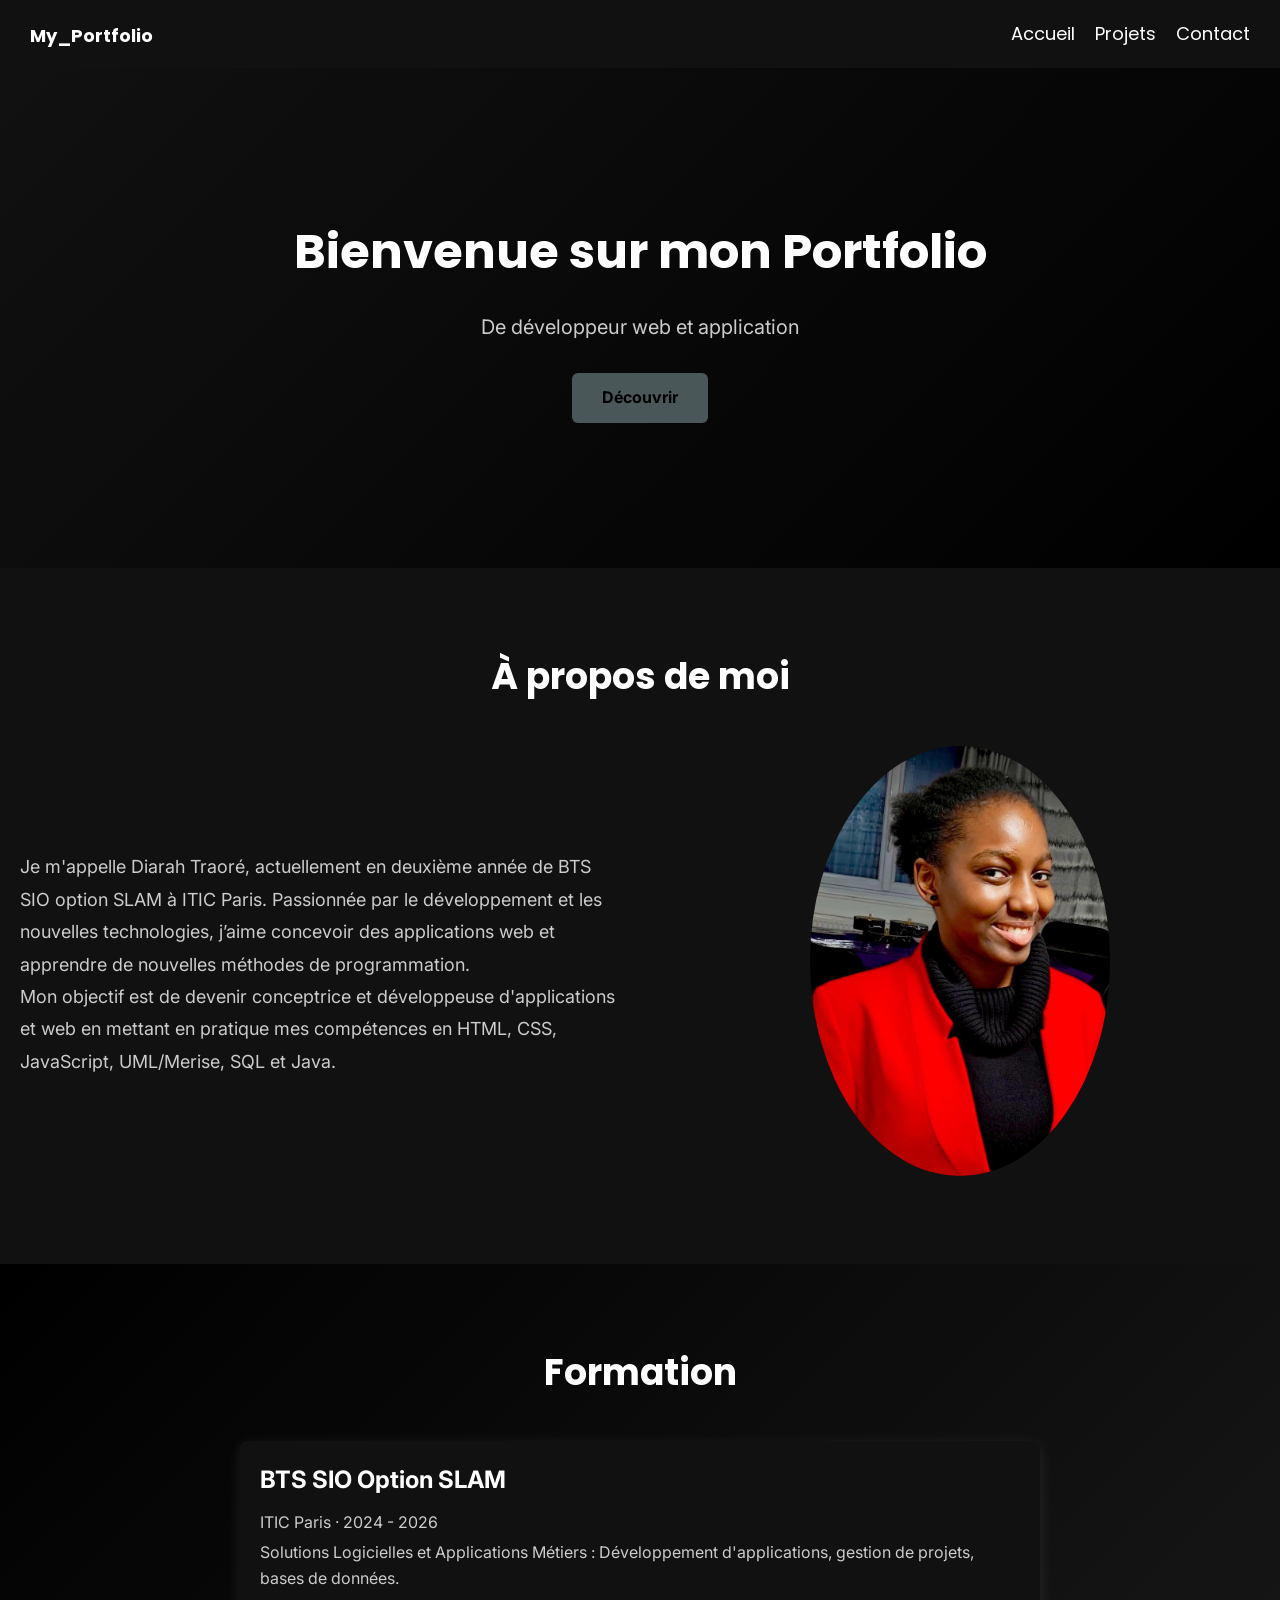
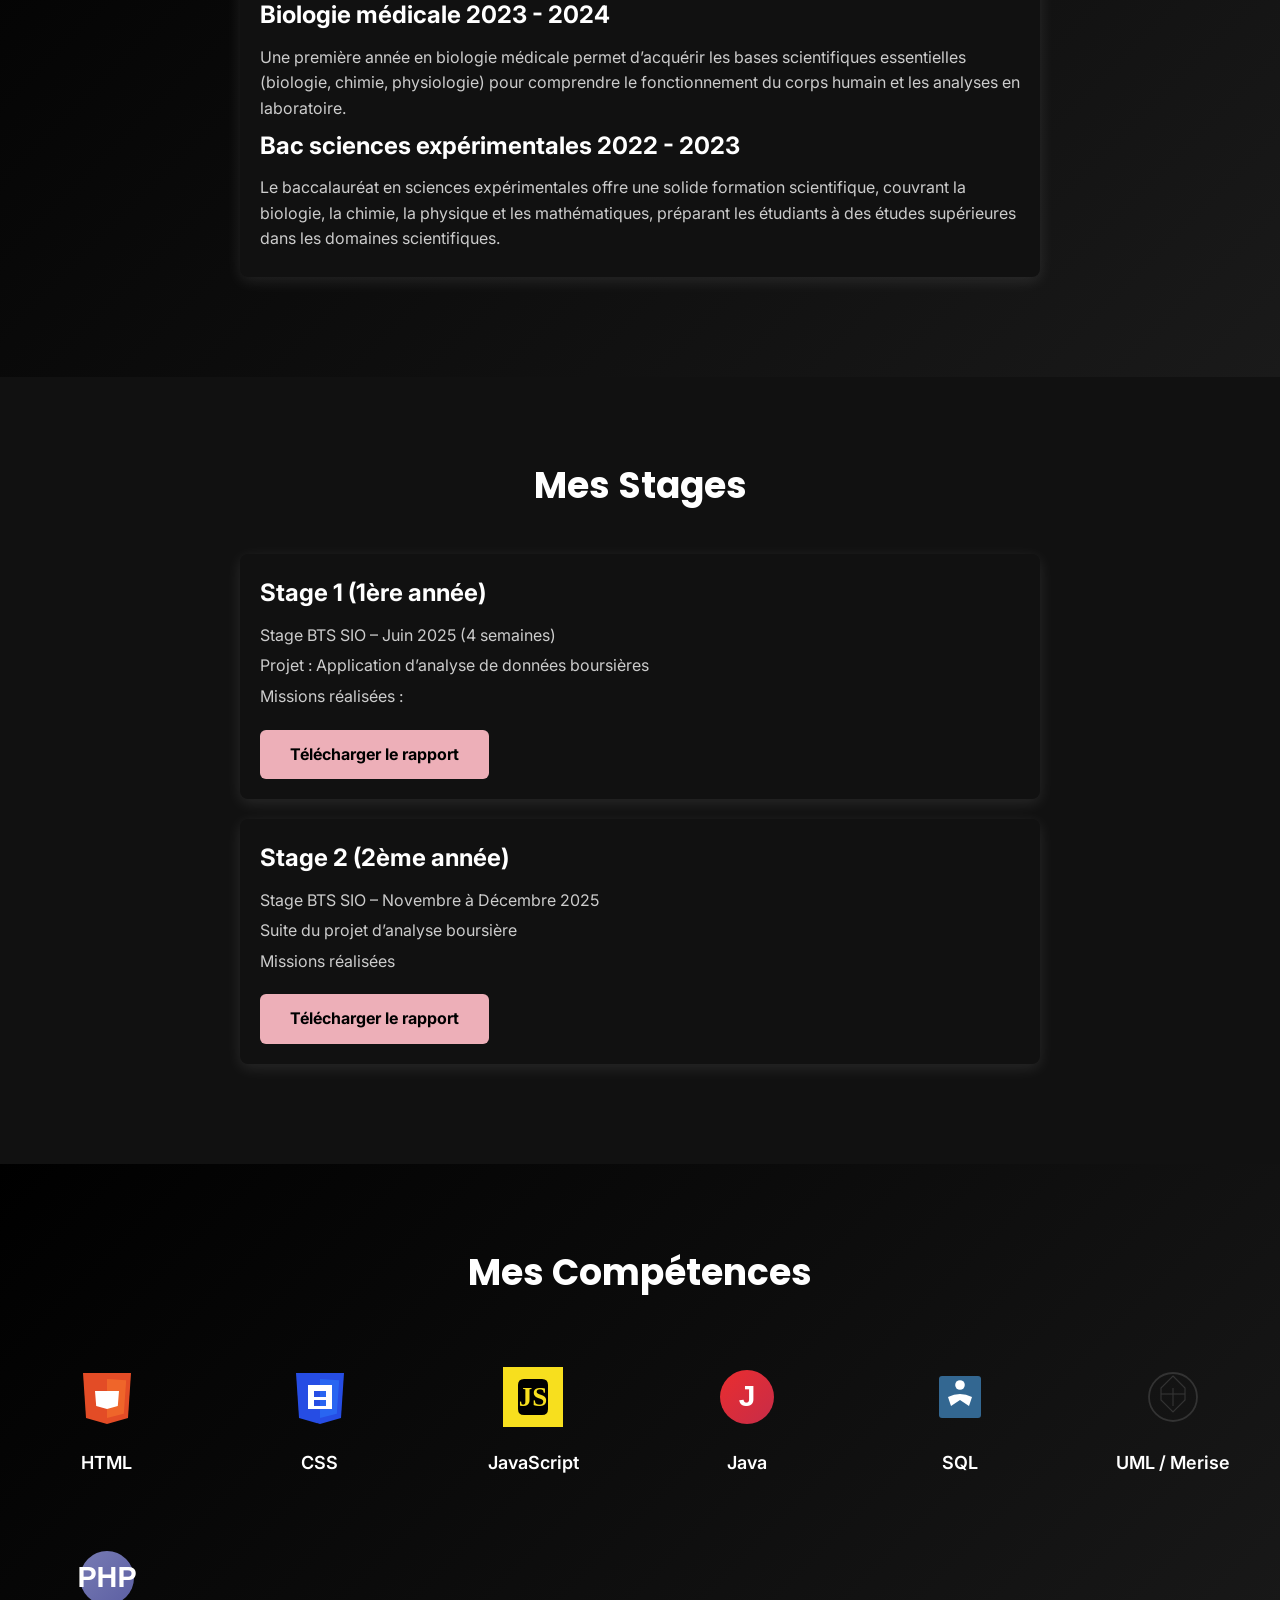
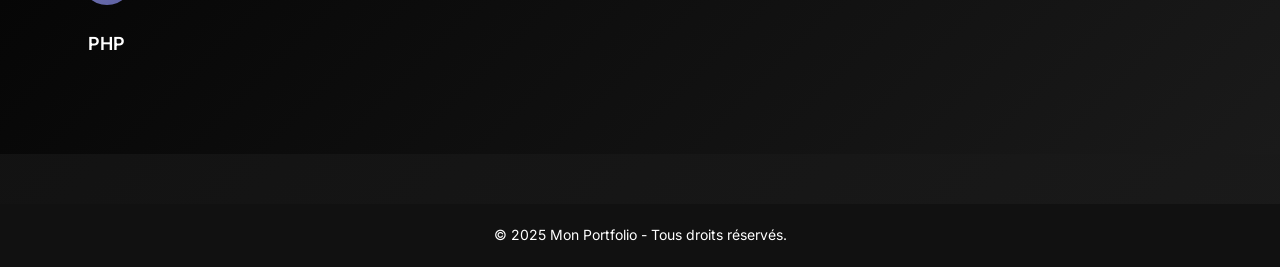
<file: index.html>
<!DOCTYPE html>
<html lang="fr">
<head>
   <meta charset="UTF-8">
  <meta name="viewport" content="width=device-width, initial-scale=1.0">
  <meta name="description" content="Portfolio de Diarah Traoré - Étudiante BTS SIO, développeuse web et applicative passionnée par HTML, CSS, JavaScript et Java">
  <meta name="keywords" content="portfolio, développeuse, HTML, CSS, JavaScript, Java, BTS SIO">
  <meta name="author" content="Diarah Traoré">
    <title>Mon Portfolio - Diarah Traoré | Développeuse Web</title>
    <link href="https://fonts.googleapis.com/css2?family=Inter:wght@400;600&family=Poppins:wght@400;600;700&display=swap" rel="stylesheet">
    <link rel="stylesheet" href="https://cdnjs.cloudflare.com/ajax/libs/font-awesome/6.0.0/css/all.min.css">
    <link rel="stylesheet" href="css/reset.css">
    <link rel="stylesheet" href="css/style.css">
</head>
<body>
   <header>
   <nav>
   <h1>
      <a href="#accueil">My_Portfolio</a>
      </h1>
     <ul>
     <li><a href="#accueil">Accueil</a></li>
      <li><a href="projects.html">Projets</a></li>
      <li><a href="contact.html">Contact</a></li>
    </ul>
   </nav>
</header>

    <section id="accueil" class="hero">
    <div class="container">
       <div class="hero-content">
       <h1>Bienvenue sur mon Portfolio</h1>
      <p>De développeur web et application</p>
        <a href="#apropos" class="btn btn-primary">Découvrir</a>
      </div>
    </div>
    </section>

<section id="apropos">
<div class="container">
<h2>À propos de moi</h2>
  <div class="apropos-content">
   <div class="texte">
     <p>Je m'appelle Diarah Traoré, actuellement en deuxième année de BTS SIO option SLAM à ITIC Paris. 
     Passionnée par le développement et les nouvelles technologies, j’aime concevoir des applications web et apprendre de nouvelles méthodes de programmation.</p>
    <p>Mon objectif est de devenir conceptrice et développeuse d'applications et web en mettant en pratique mes compétences en HTML, CSS, JavaScript, UML/Merise, SQL et Java.</p>
    </div>
   <div class="image">
      <img src="asset/img Diarah.jpg" alt="Photo de profil Diarah Traoré">
       </div>
    </div>
    </div>
    </section>

<section id="formation">
<div class="container">
  <h2>Formation</h2>
  <div class="formation-content">
    <div class="formation-item">
      <h3>BTS SIO Option SLAM</h3>
      <p>ITIC Paris · 2024 - 2026</p>
      <p>Solutions Logicielles et Applications Métiers : Développement d'applications, gestion de projets, bases de données.</p>
    <h3>Biologie médicale 2023 - 2024</h3>
    <p>Une première année en biologie médicale permet d’acquérir les bases scientifiques essentielles (biologie, chimie, physiologie) pour comprendre le fonctionnement du corps humain et les analyses en laboratoire.</p>
    <h3>Bac sciences expérimentales 2022 - 2023</h3>
    <p>Le baccalauréat en sciences expérimentales offre une solide formation scientifique, couvrant la biologie, la chimie, la physique et les mathématiques, préparant les étudiants à des études supérieures dans les domaines scientifiques.</p>

    </div>
  </div>
</div>
</section>
<section id="stages">
<div class="container">
  <h2>Mes Stages</h2>
  <div class="stages-content">
    <div class="stage-item">
      <h3>Stage 1 (1ère année)</h3>
      <p>Stage BTS SIO – Juin 2025 (4 semaines)</p>
      <p>Projet : Application d’analyse de données boursières</p>
      <p>Missions réalisées :</p>
      <a href="asset/Stage1.pdf" download class="btn">Télécharger le rapport</a>
    </div>
    <div class="stage-item">
      <h3>Stage 2 (2ème année)</h3>
      <p>Stage BTS SIO – Novembre à Décembre 2025</p>
      <p>Suite du projet d’analyse boursière</p>
      <p>Missions réalisées</p>
      <a href="asset/Stage2.pdf" download class="btn">Télécharger le rapport</a>
    </div>
  </div>
</div>
</section>


<section id="competences">
<div class="container">
  <h2>Mes Compétences</h2>
  <div class="skills-grid">
    <a href="https://developer.mozilla.org/en-US/docs/Web/HTML" target="_blank" rel="noopener noreferrer" class="skill">
    <img src="icons/html5.svg" alt="Logo HTML5">
   <p>HTML</p>
    </a>
    <a href="https://developer.mozilla.org/en-US/docs/Web/CSS" target="_blank" rel="noopener noreferrer" class="skill">
      <img src="icons/css3.svg" alt="Logo CSS3">
     <p>CSS</p>
    </a>
   <a href="https://developer.mozilla.org/en-US/docs/Web/JavaScript" target="_blank" rel="noopener noreferrer" class="skill">
     <img src="icons/javascript.svg" alt="Logo JavaScript">
      <p>JavaScript</p>
    </a>
  <a href="https://www.oracle.com/java/" target="_blank" rel="noopener noreferrer" class="skill">
      <img src="icons/java.svg" alt="Logo Java">
      <p>Java</p>
    </a>
  <a href="https://www.w3schools.com/sql/" target="_blank" rel="noopener noreferrer" class="skill">
      <img src="icons/sql.svg" alt="Logo SQL">
      <p>SQL</p>
    </a>
    <a href="https://www.uml.org/" target="_blank" rel="noopener noreferrer" class="skill">
  <img src="icons/uml.svg" alt="Logo UML/Merise">
      <p>UML / Merise</p>
    </a>
    <a href="https://www.php.net/" target="_blank" rel="noopener noreferrer" class="skill">
      <img src="icons/php.svg" alt="Logo PHP">
      <p>PHP</p>
    </a>
</div>
  </div>
</div>
</section>

<footer>
    <div class="container">
    <p>&copy; 2025 Mon Portfolio - Tous droits réservés.</p>
    
  </div>
</footer>

<script src="js/script.js"></script>

</body>
</html>
</file>
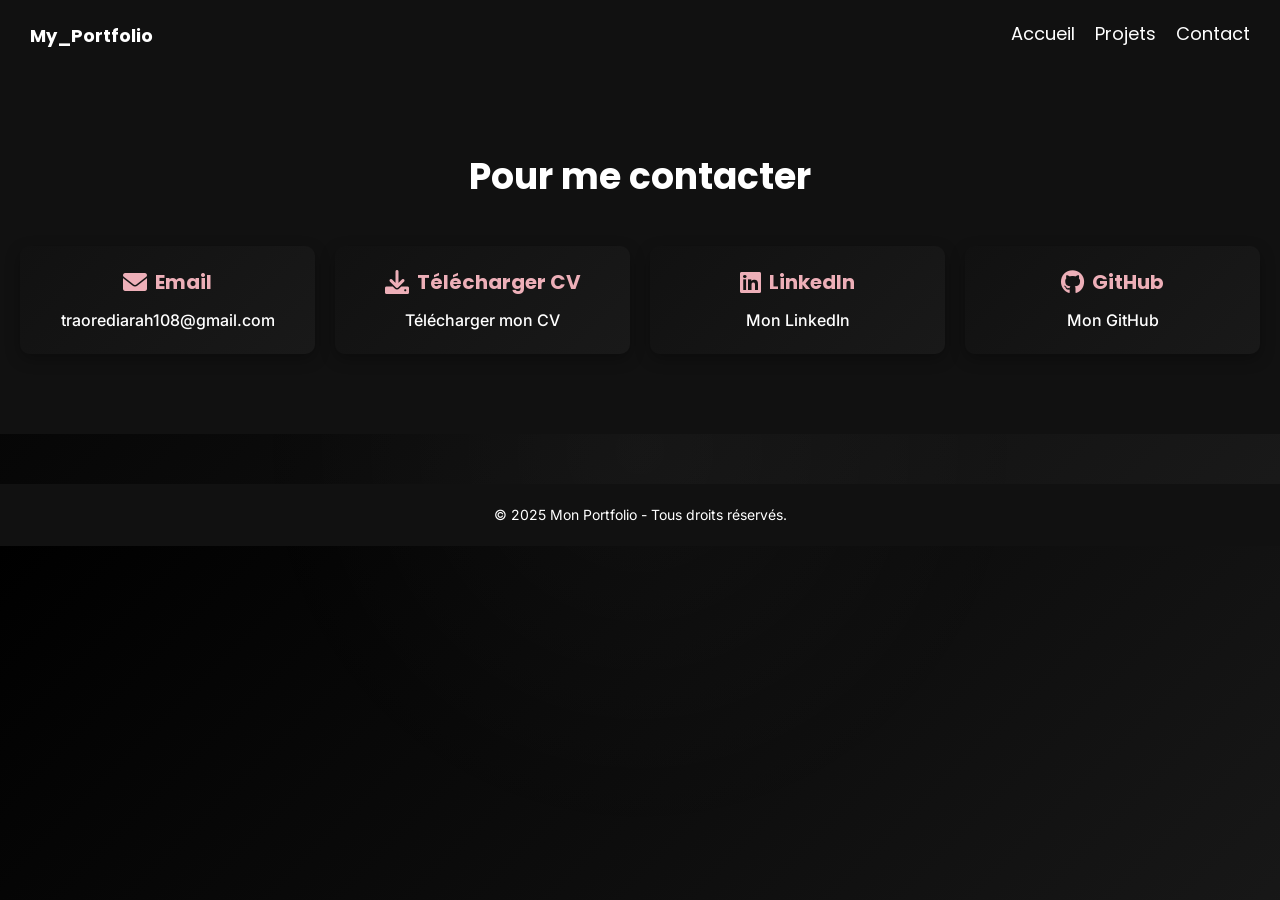
<file: contact.html>
<!DOCTYPE html>
<html lang="fr">
<head>
   <meta charset="UTF-8">
  <meta name="viewport" content="width=device-width, initial-scale=1.0">
  <meta name="description" content="Contactez Diarah Traoré - Développeuse web et applicative">
  <meta name="keywords" content="portfolio, développeuse, HTML, CSS, JavaScript, Java, BTS SIO">
  <meta name="author" content="Diarah Traoré">
    <title>Contact - Diarah Traoré | Développeuse Web</title>
    <link href="https://fonts.googleapis.com/css2?family=Inter:wght@400;600&family=Poppins:wght@400;600;700&display=swap" rel="stylesheet">
    <link rel="stylesheet" href="https://cdnjs.cloudflare.com/ajax/libs/font-awesome/6.0.0/css/all.min.css">
    <link rel="stylesheet" href="css/reset.css">
    <link rel="stylesheet" href="css/style.css">
</head>
<body>
   <header>
   <nav>
   <h1>
      <a href="index.html">My_Portfolio</a>
      </h1>
     <ul>
     <li><a href="index.html">Accueil</a></li>
      <li><a href="projects.html">Projets</a></li>
          <li><a href="contact.html">Contact</a></li>
    </ul>
   </nav>
</header>

<section id="contact">
<div class="container">
  <h2>Pour me contacter</h2>
  <div class="contact-methods">
    <div class="contact-item">
      <h3><i class="fas fa-envelope"></i> Email</h3>
      <a href="mailto:traorediarah108@gmail.com">traorediarah108@gmail.com</a>
    </div>
    <div class="contact-item">
      <h3><i class="fas fa-download"></i> Télécharger CV</h3>
      <a href="asset/CV.pdf.png" download>Télécharger mon CV</a>
    </div>
    <div class="contact-item">
      <h3><i class="fab fa-linkedin"></i> LinkedIn</h3>
      <a href="https://www.linkedin.com/in/diarah-traore-b96242346/?originalSubdomain=fr" target="_blank">Mon LinkedIn</a>
    </div>
    <div class="contact-item">
      <h3><i class="fab fa-github"></i> GitHub</h3>
      <a href="https://github.com/diarah-zr" target="_blank">Mon GitHub</a>
    </div>
  </div>
</div>
</section>







<footer>
  <div class="container">
  <p>&copy; 2025 Mon Portfolio - Tous droits réservés.</p>
  
</div>
</footer>

<script src="js/script.js"></script>

</body>
</html>
</file>
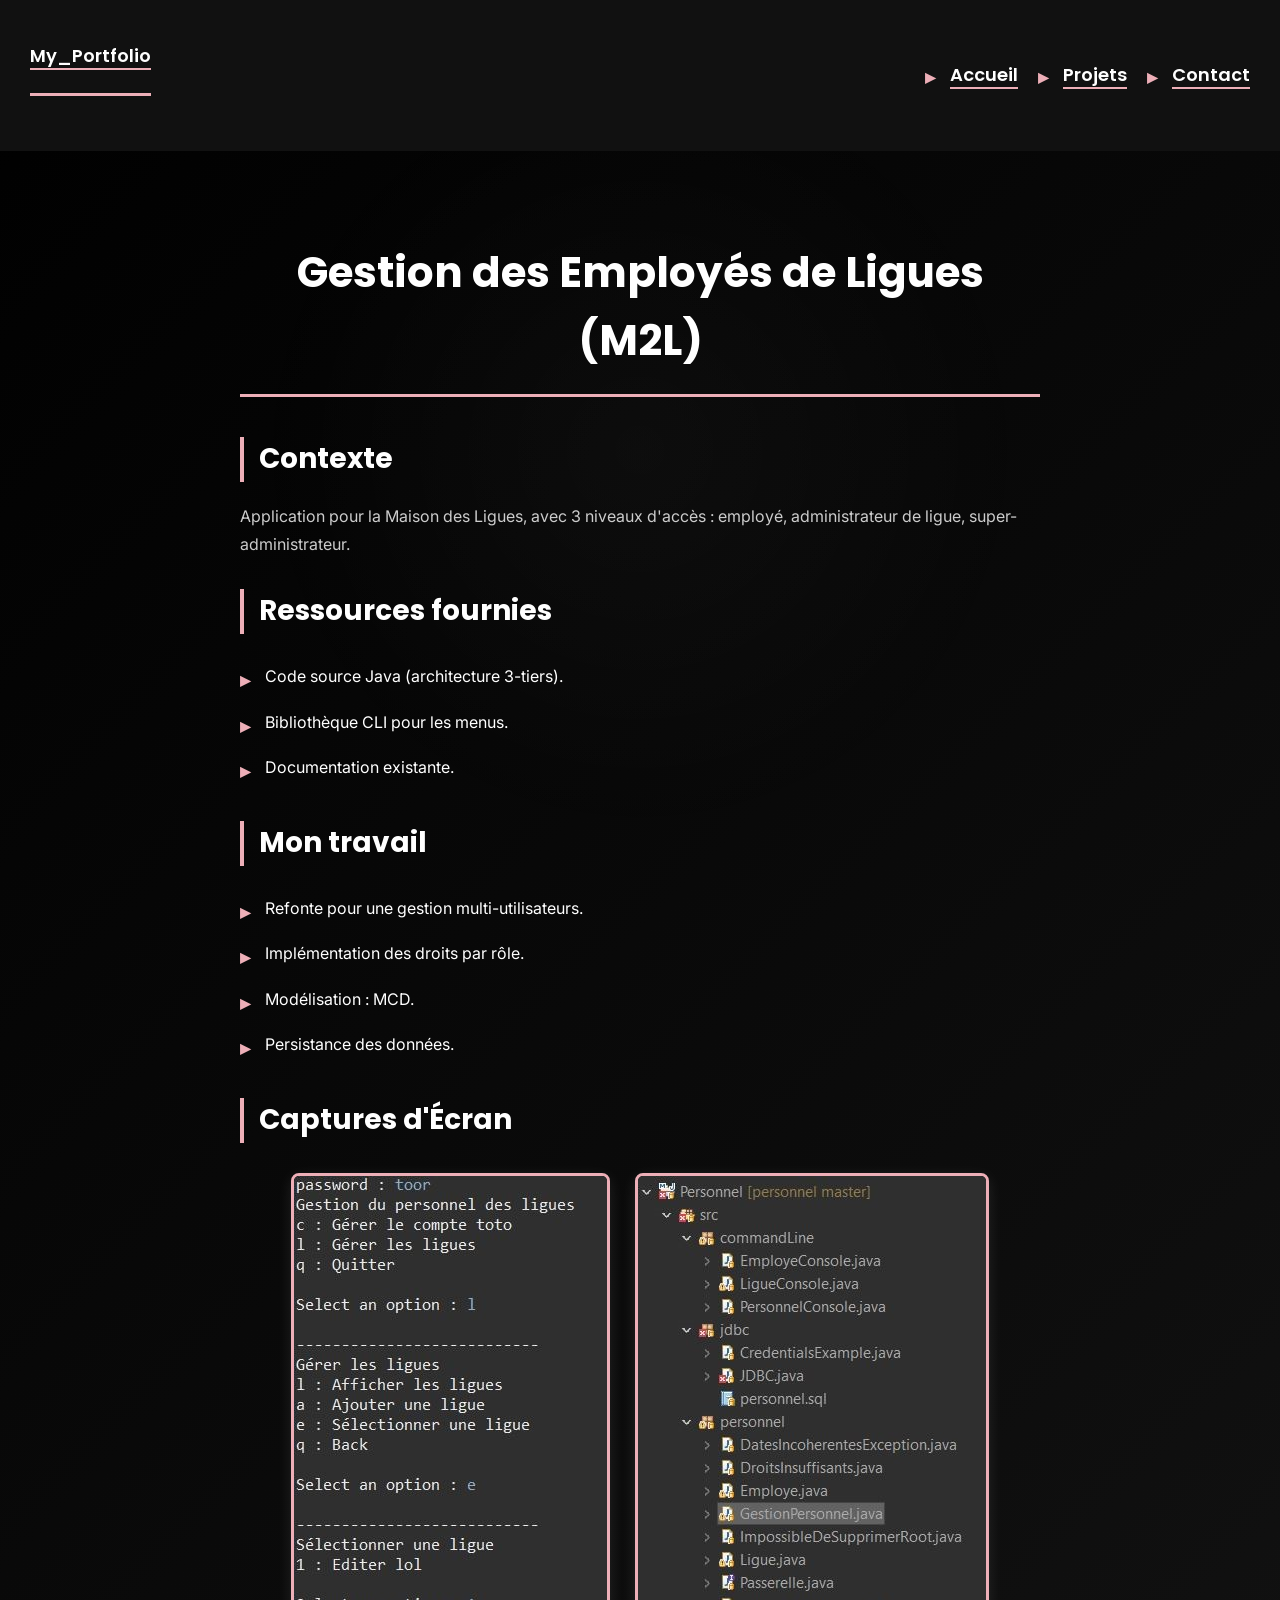
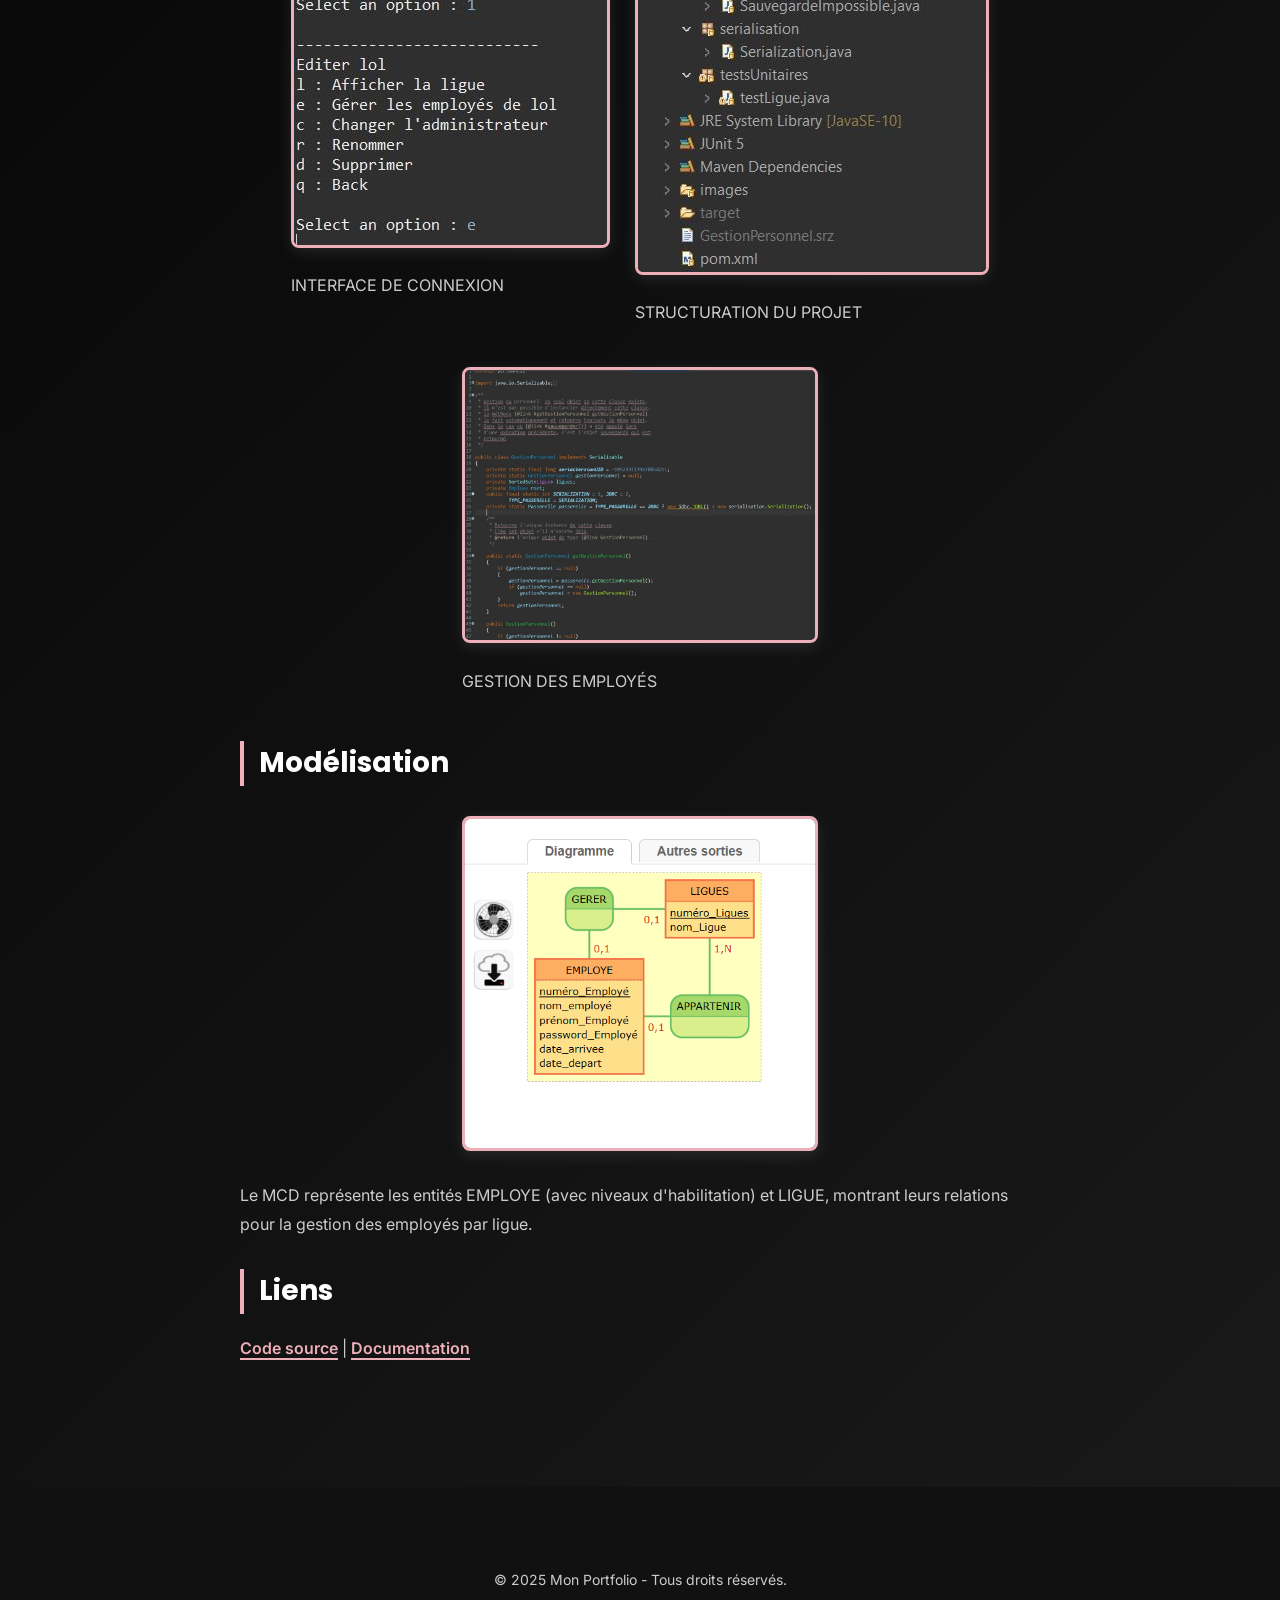
<file: javaRéseau.html>
<!DOCTYPE html>
<html lang="en">
<head>
    <meta charset="UTF-8">
    <meta name="viewport" content="width=device-width, initial-scale=1.0">
    <link href="https://fonts.googleapis.com/css2?family=Inter:wght@400;600&family=Poppins:wght@400;600;700&display=swap" rel="stylesheet">
    <link rel="stylesheet" href="css/javaRéseau.css">
    <link rel="stylesheet" href="css/style.css">
    <title>Document</title>
</head>
<body>
   <header>
   <nav>
   <h1>
      <a href="index.html">My_Portfolio</a>
      </h1>
     <ul>
     <li><a href="index.html">Accueil</a></li>
      <li><a href="projects.html">Projets</a></li>
          <li><a href="contact.html">Contact</a></li>
    </ul>
   </nav>
</header>
    <div class="container">
        <h1>Gestion des Employés de Ligues (M2L)</h1>

        <h2>Contexte</h2>
        <p>Application pour la Maison des Ligues, avec 3 niveaux d'accès : employé, administrateur de ligue, super-administrateur.</p>

        <h2>Ressources fournies</h2>
        <ul>
            <li>Code source Java (architecture 3-tiers).</li>
            <li>Bibliothèque CLI pour les menus.</li>
            <li>Documentation existante.</li>
        </ul>

        <h2>Mon travail</h2>
        <ul>
            <li>Refonte pour une gestion multi-utilisateurs.</li>
            <li>Implémentation des droits par rôle.</li>
            <li>Modélisation : MCD.</li>
            <li>Persistance des données.</li>
        </ul>

        <h2>Captures d'Écran</h2>
        <div class="gallery">
            <div class="capture-item">
                <img src="asset/interface deConnexion.jfif" alt="Interface de connexion">
                <p>INTERFACE DE CONNEXION</p>
            </div>
            <div class="capture-item">
                <img src="asset/Structuration.jfif" alt="Structuration du projet">
                <p>STRUCTURATION DU PROJET</p>
            </div>
            <div class="capture-item">
                <img src="asset/gestionEmploye.jfif" alt="Gestion des employés">
                <p>GESTION DES EMPLOYÉS</p>
            </div>
        </div>

        <h2>Modélisation</h2>
        <div class="gallery">
            <img src="asset/mcd44.png" alt="MCD">
        </div>
        <p>Le MCD représente les entités EMPLOYE (avec niveaux d'habilitation) et LIGUE, montrant leurs relations pour la gestion des employés par ligue.</p>

        <h2>Liens</h2>
        <p>
            <a href="https://github.com/diarah-zr/atelier-pro-e">Code source</a> |
            <a href="https://enseignement.alexandre-mesle.com/PPE/personnel/javadoc/personnel/package-summary.html">Documentation</a>
        </p>
    </div>
</body>

    <footer>
    <div class="container">
    <p>&copy; 2025 Mon Portfolio - Tous droits réservés.</p>
    
  </div>
</footer>
</html>
</file>
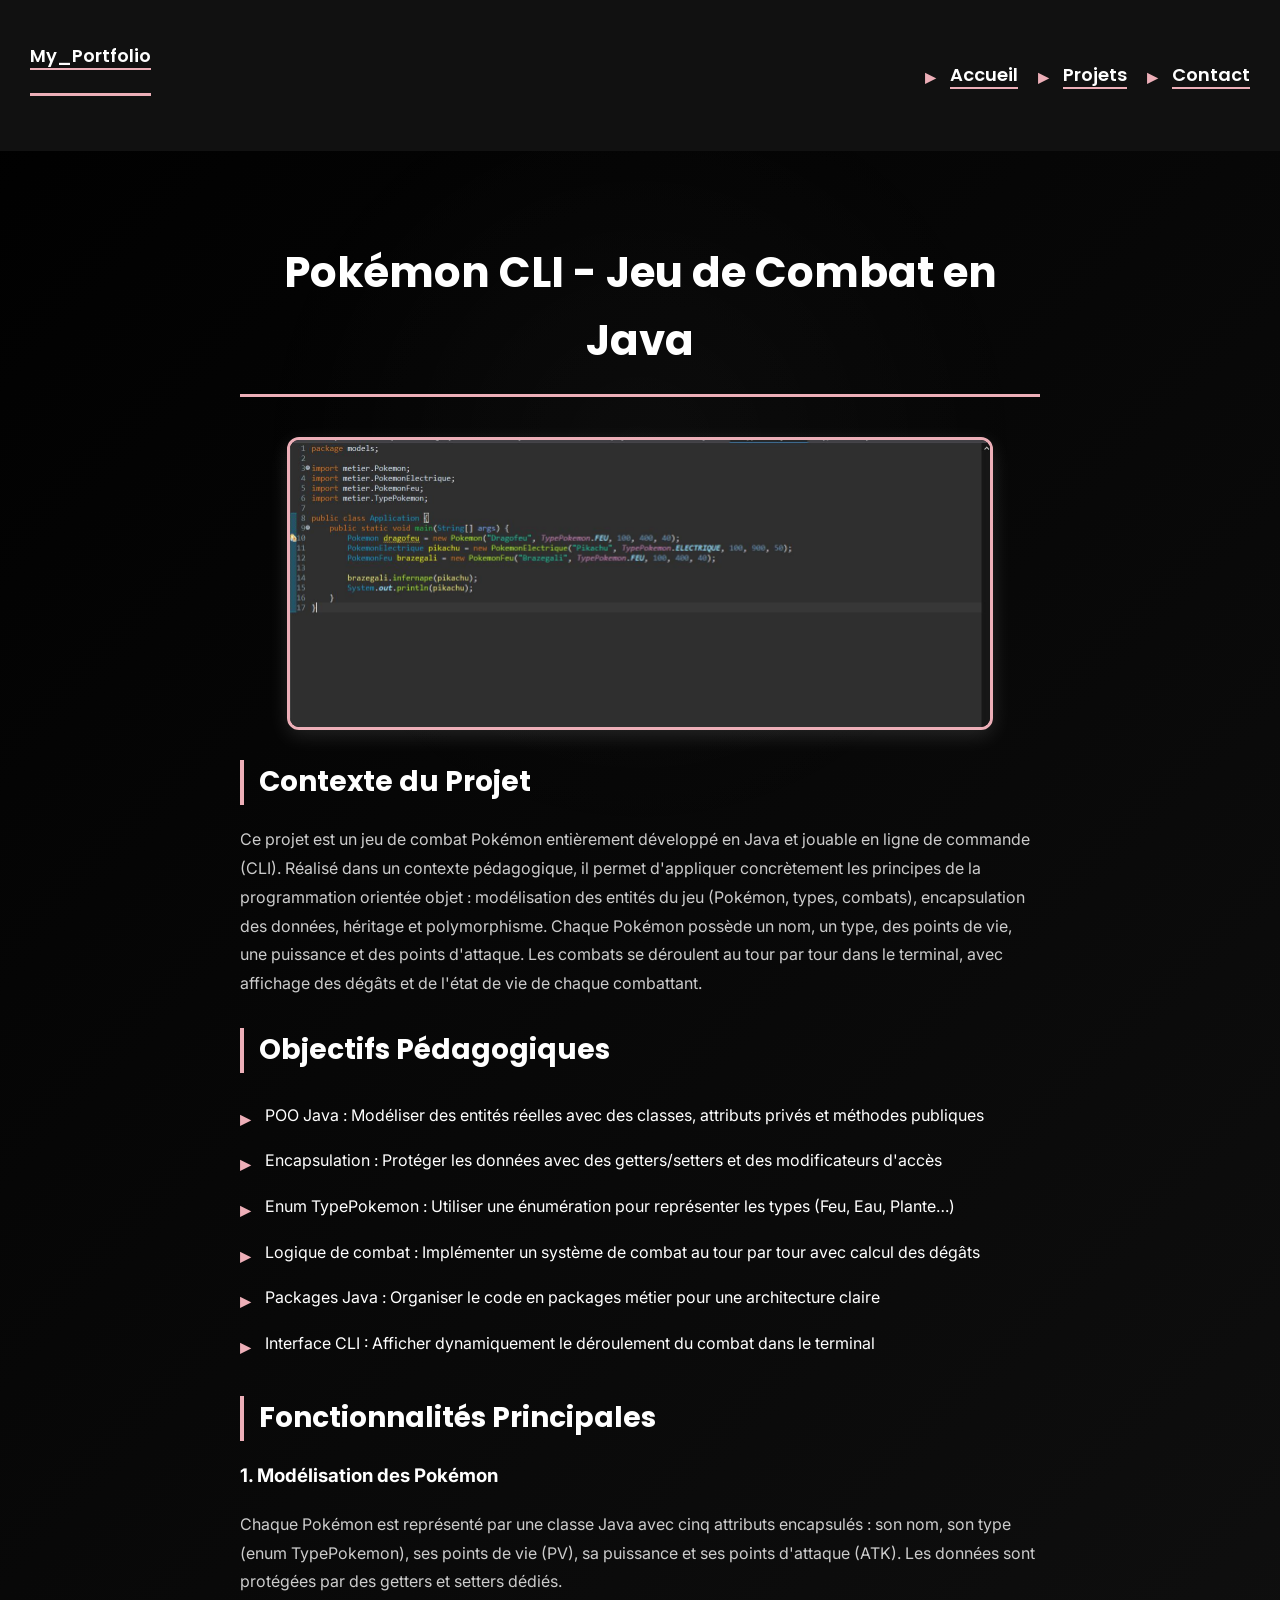
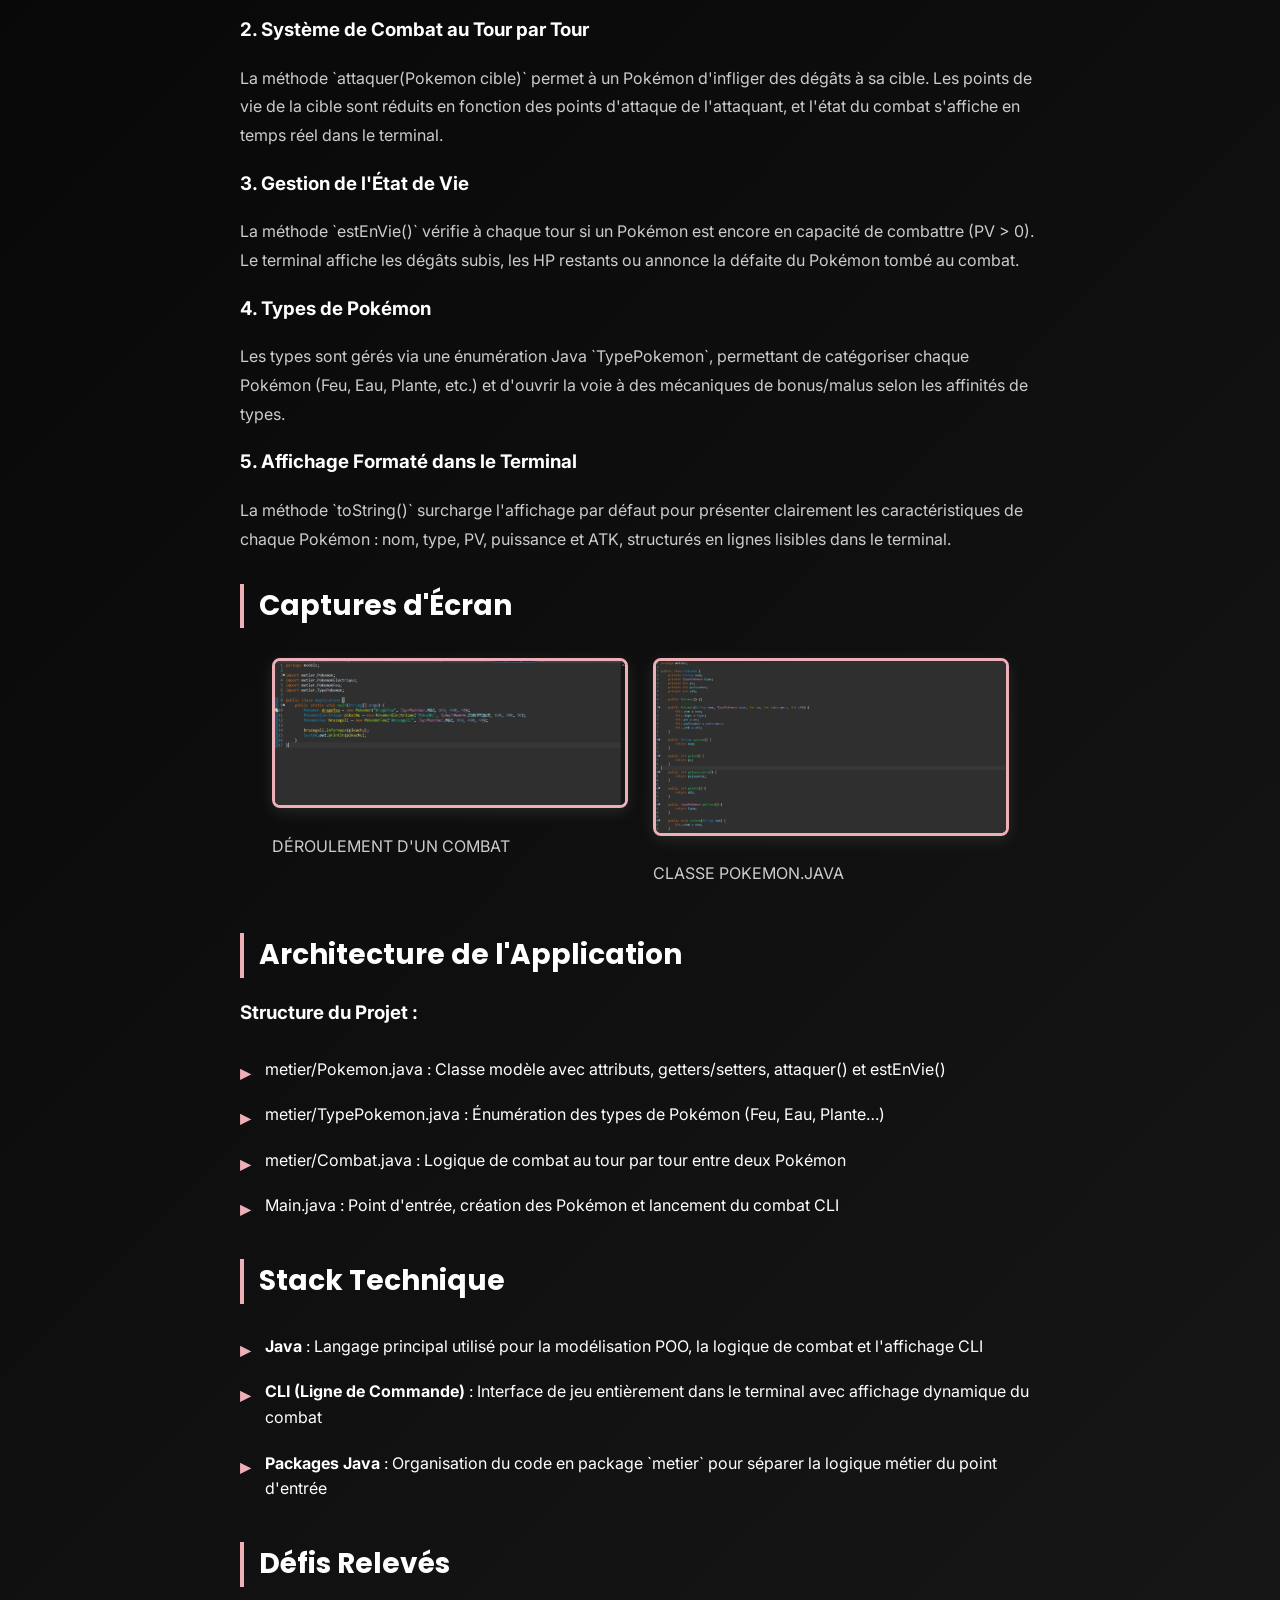
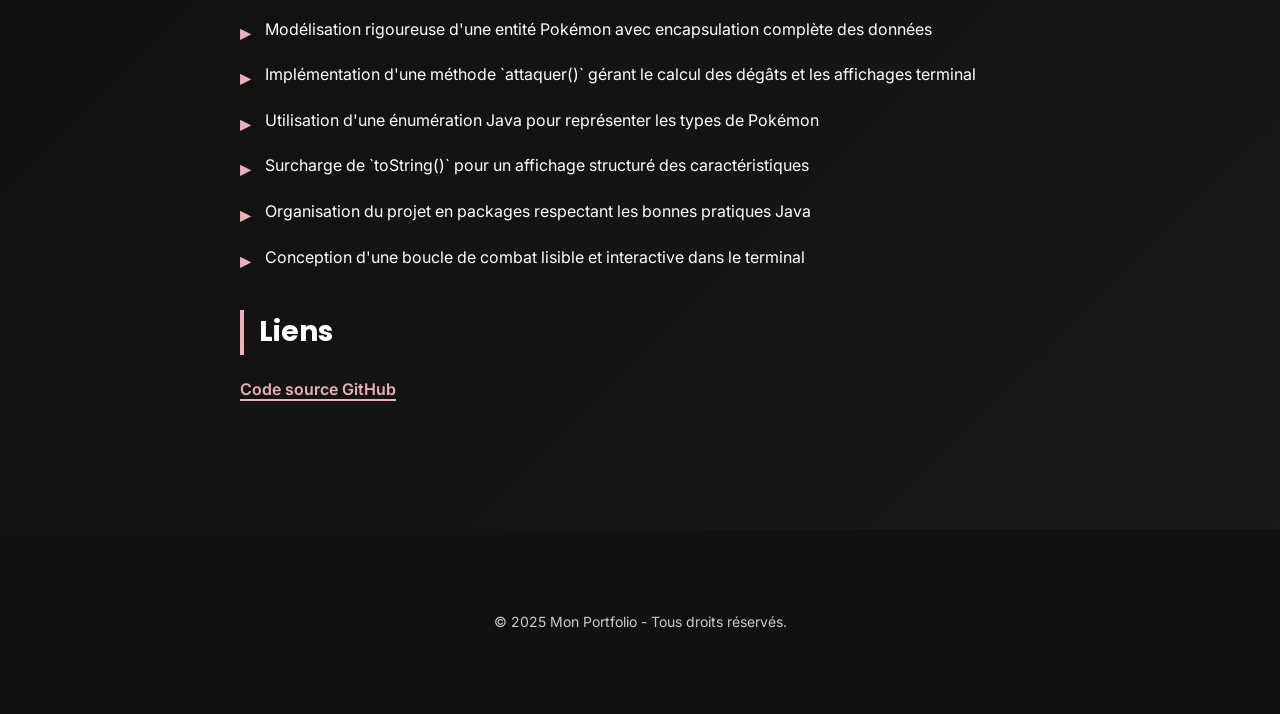
<file: pokemon.html>
<!DOCTYPE html>
<html lang="fr">
<head>
    <meta charset="UTF-8">
    <meta name="viewport" content="width=device-width, initial-scale=1.0">
    <link href="https://fonts.googleapis.com/css2?family=Inter:wght@400;600&family=Poppins:wght@400;600;700&display=swap" rel="stylesheet">
    <link rel="stylesheet" href="css/style.css">
    <link rel="stylesheet" href="css/javaRéseau.css">
    <title>Pokémon CLI - Jeu de Combat en Java</title>
</head>
<body>
   <header>
   <nav>
   <h1>
      <a href="index.html">My_Portfolio</a>
      </h1>
     <ul>
     <li><a href="index.html">Accueil</a></li>
      <li><a href="projects.html">Projets</a></li>
          <li><a href="contact.html">Contact</a></li>
    </ul>
   </nav>
</header>
    <div class="container">
        <h1>Pokémon CLI - Jeu de Combat en Java</h1>
        <div class="project-hero">
            <img src="asset/Pokemontest.jfif" alt="Capture d'écran du jeu Pokémon CLI">
        </div>

        <h2> Contexte du Projet</h2>
        <p>Ce projet est un jeu de combat Pokémon entièrement développé en Java et jouable en ligne de commande (CLI). Réalisé dans un contexte pédagogique, il permet d'appliquer concrètement les principes de la programmation orientée objet : modélisation des entités du jeu (Pokémon, types, combats), encapsulation des données, héritage et polymorphisme. Chaque Pokémon possède un nom, un type, des points de vie, une puissance et des points d'attaque. Les combats se déroulent au tour par tour dans le terminal, avec affichage des dégâts et de l'état de vie de chaque combattant.</p>

        <h2> Objectifs Pédagogiques</h2>
        <ul>
            <li>POO Java : Modéliser des entités réelles avec des classes, attributs privés et méthodes publiques</li>
            <li>Encapsulation : Protéger les données avec des getters/setters et des modificateurs d'accès</li>
            <li>Enum TypePokemon : Utiliser une énumération pour représenter les types (Feu, Eau, Plante…)</li>
            <li>Logique de combat : Implémenter un système de combat au tour par tour avec calcul des dégâts</li>
            <li>Packages Java : Organiser le code en packages métier pour une architecture claire</li>
            <li>Interface CLI : Afficher dynamiquement le déroulement du combat dans le terminal</li>
        </ul>

        <h2> Fonctionnalités Principales</h2>
        <h3>1. Modélisation des Pokémon</h3>
        <p>Chaque Pokémon est représenté par une classe Java avec cinq attributs encapsulés : son nom, son type (enum TypePokemon), ses points de vie (PV), sa puissance et ses points d'attaque (ATK). Les données sont protégées par des getters et setters dédiés.</p>

        <h3>2. Système de Combat au Tour par Tour</h3>
        <p>La méthode `attaquer(Pokemon cible)` permet à un Pokémon d'infliger des dégâts à sa cible. Les points de vie de la cible sont réduits en fonction des points d'attaque de l'attaquant, et l'état du combat s'affiche en temps réel dans le terminal.</p>

        <h3>3. Gestion de l'État de Vie</h3>
        <p>La méthode `estEnVie()` vérifie à chaque tour si un Pokémon est encore en capacité de combattre (PV > 0). Le terminal affiche les dégâts subis, les HP restants ou annonce la défaite du Pokémon tombé au combat.</p>

        <h3>4. Types de Pokémon</h3>
        <p>Les types sont gérés via une énumération Java `TypePokemon`, permettant de catégoriser chaque Pokémon (Feu, Eau, Plante, etc.) et d'ouvrir la voie à des mécaniques de bonus/malus selon les affinités de types.</p>

        <h3>5. Affichage Formaté dans le Terminal</h3>
        <p>La méthode `toString()` surcharge l'affichage par défaut pour présenter clairement les caractéristiques de chaque Pokémon : nom, type, PV, puissance et ATK, structurés en lignes lisibles dans le terminal.</p>

        <h2> Captures d'Écran</h2>
        <div class="gallery">
            <div class="capture-item">
                <img src="asset/Pokemontest.jfif" alt="Déroulement d'un combat">
                <p>DÉROULEMENT D'UN COMBAT</p>
            </div>
            <div class="capture-item">
                <img src="asset/Pokemoncode.jfif" alt="Classe Pokemon.java">
                <p>CLASSE POKEMON.JAVA</p>
            </div>
            
        </div>

        <h2> Architecture de l'Application</h2>
        <h3>Structure du Projet :</h3>
        <ul>
            <li>metier/Pokemon.java : Classe modèle avec attributs, getters/setters, attaquer() et estEnVie()</li>
            <li>metier/TypePokemon.java : Énumération des types de Pokémon (Feu, Eau, Plante…)</li>
            <li>metier/Combat.java : Logique de combat au tour par tour entre deux Pokémon</li>
            <li>Main.java : Point d'entrée, création des Pokémon et lancement du combat CLI</li>
        </ul>

        <h2> Stack Technique</h2>
        <ul>
            <li><strong>Java</strong> : Langage principal utilisé pour la modélisation POO, la logique de combat et l'affichage CLI</li>
            <li><strong>CLI (Ligne de Commande)</strong> : Interface de jeu entièrement dans le terminal avec affichage dynamique du combat</li>
            <li><strong>Packages Java</strong> : Organisation du code en package `metier` pour séparer la logique métier du point d'entrée</li>
        </ul>

        <h2> Défis Relevés</h2>
        <ul>
            <li>Modélisation rigoureuse d'une entité Pokémon avec encapsulation complète des données</li>
            <li>Implémentation d'une méthode `attaquer()` gérant le calcul des dégâts et les affichages terminal</li>
            <li>Utilisation d'une énumération Java pour représenter les types de Pokémon</li>
            <li>Surcharge de `toString()` pour un affichage structuré des caractéristiques</li>
            <li>Organisation du projet en packages respectant les bonnes pratiques Java</li>
            <li>Conception d'une boucle de combat lisible et interactive dans le terminal</li>
        </ul>

        <h2>Liens</h2>
        <p>
            <a href="https://github.com/[votre-repo]/Pokemon">Code source GitHub</a>
        </p>
    </div>

    <footer>
      <div class="container">
        <p>&copy; 2025 Mon Portfolio - Tous droits réservés.</p>
      </div>
    </footer>

    <script src="js/script.js"></script>
  </body>
</html>
</file>
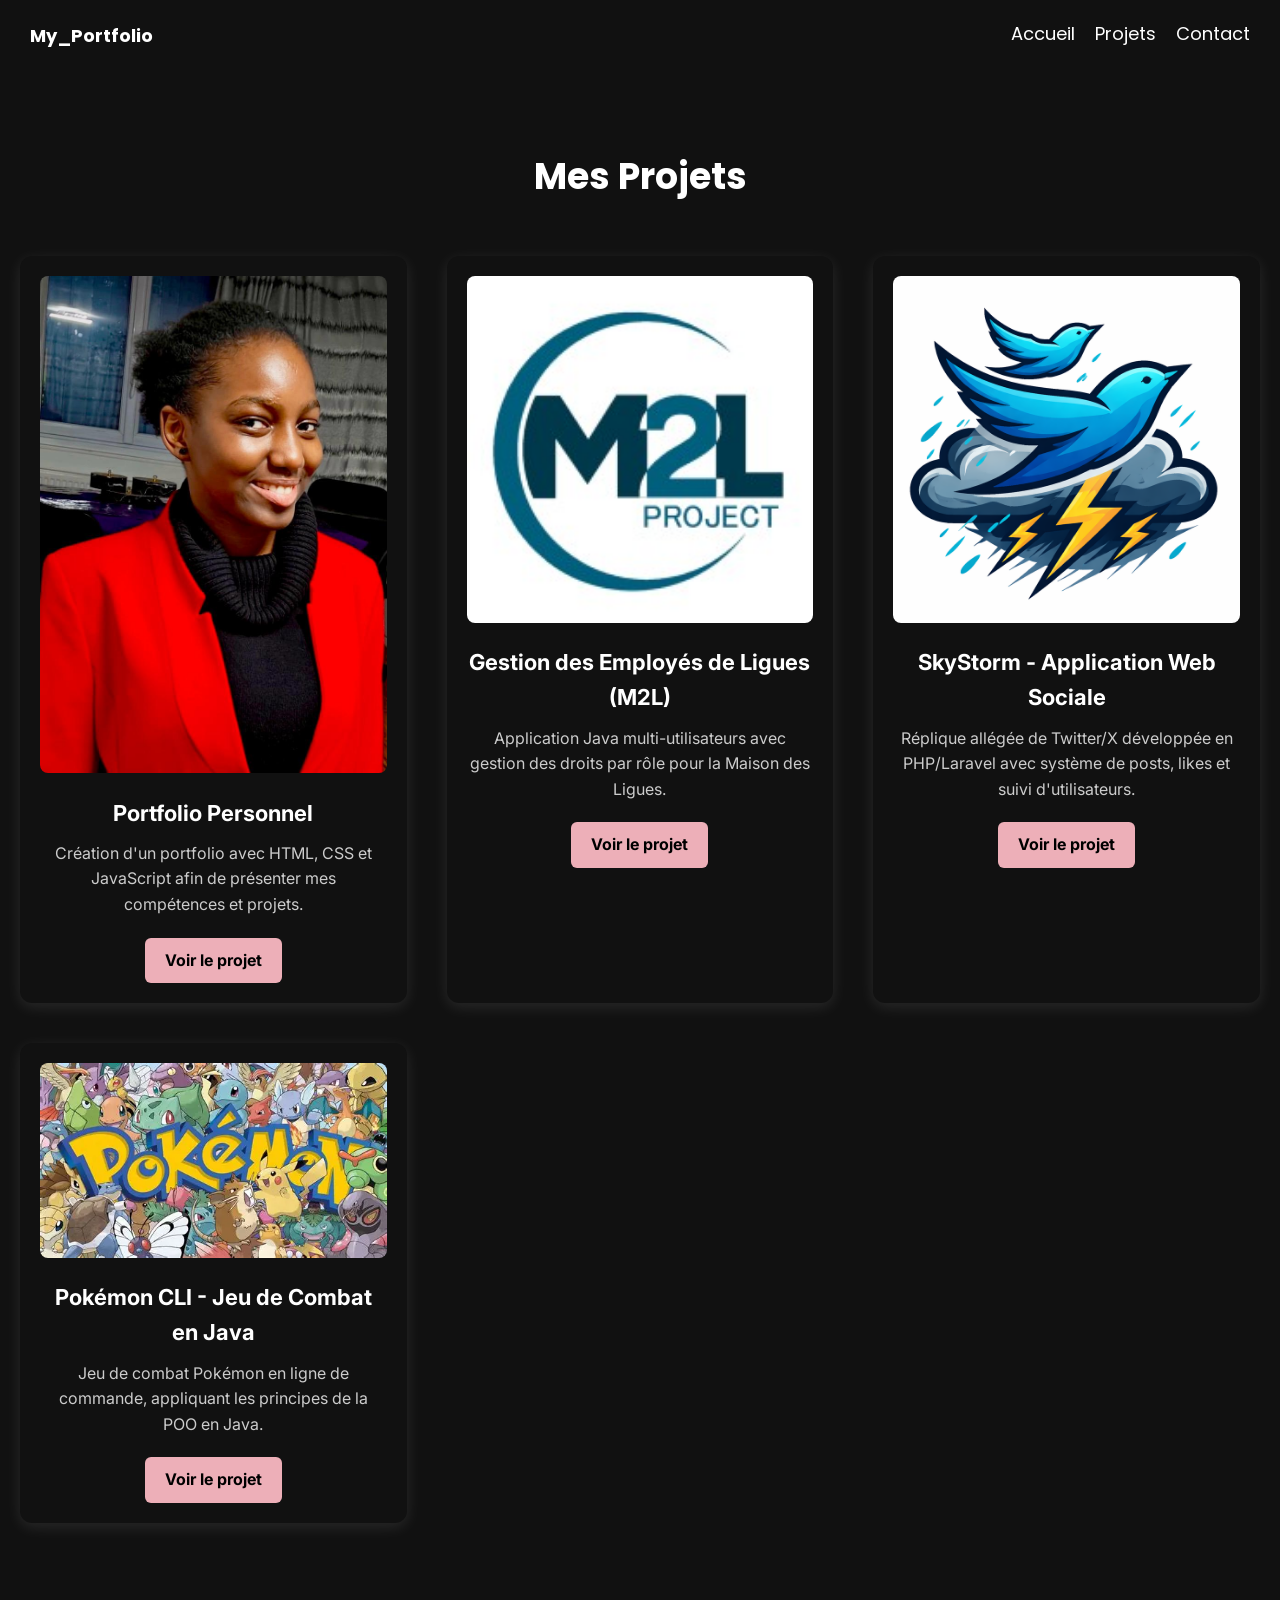
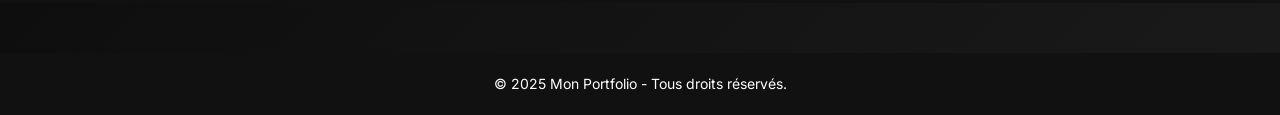
<file: projects.html>
<!DOCTYPE html>
<html lang="fr">
<head>
   <meta charset="UTF-8">
  <meta name="viewport" content="width=device-width, initial-scale=1.0">
  <meta name="description" content="Projets de Diarah Traoré - Développeuse web et applicative">
  <meta name="keywords" content="portfolio, développeuse, HTML, CSS, JavaScript, Java, BTS SIO">
  <meta name="author" content="Diarah Traoré">
    <title>Projets - Diarah Traoré | Développeuse Web</title>
    <link href="https://fonts.googleapis.com/css2?family=Inter:wght@400;600&family=Poppins:wght@400;600;700&display=swap" rel="stylesheet">
    <link rel="stylesheet" href="css/reset.css">
    <link rel="stylesheet" href="css/style.css">
</head>
<body>
   <header>
   <nav>
   <h1>
      <a href="index.html">My_Portfolio</a>
      </h1>
     <ul>
     <li><a href="index.html">Accueil</a></li>
      <li><a href="projects.html">Projets</a></li>
          <li><a href="contact.html">Contact</a></li>
    </ul>
   </nav>
</header>

<section id="projets">
<div class="container">
  <h2>Mes Projets</h2>
  <div class="projects-grid">
    <!-- Projet 1 -->
    <a href="#" target="_blank" rel="noopener noreferrer" class="project-card">
      <img src="asset/img Diarah.jpg" alt="Portfolio Personnel">
      <h3>Portfolio Personnel</h3>
      <p>Création d'un portfolio avec HTML, CSS et JavaScript afin de présenter mes compétences et projets.</p>
      <span class="btn">Voir le projet</span>
    </a>

    <!-- Projet 2 -->
    <a href="javaRéseau.html" target="_blank" rel="noopener noreferrer" class="project-card">
      <img src="asset/image_M2L.png" alt="Gestion des Employés de Ligues (M2L)">
      <h3>Gestion des Employés de Ligues (M2L)</h3>
      <p>Application Java multi-utilisateurs avec gestion des droits par rôle pour la Maison des Ligues.</p>
      <span class="btn">Voir le projet</span>
    </a>

    <!-- Projet 3 -->
    <a href="webSystem.html" target="_blank" rel="noopener noreferrer" class="project-card">
      <img src="asset/SkyStorm.png" alt="SkyStorm - Application Web Sociale">
      <h3>SkyStorm - Application Web Sociale</h3>
      <p>Réplique allégée de Twitter/X développée en PHP/Laravel avec système de posts, likes et suivi d'utilisateurs.</p>
      <span class="btn">Voir le projet</span>
    </a>

    <!-- Projet 4 -->
    <a href="pokemon.html" target="_blank" rel="noopener noreferrer" class="project-card">
      <img src="asset/image pokemon.png" alt="Pokémon CLI - Jeu de Combat en Java">
      <h3>Pokémon CLI - Jeu de Combat en Java</h3>
      <p>Jeu de combat Pokémon en ligne de commande, appliquant les principes de la POO en Java.</p>
      <span class="btn">Voir le projet</span>
    </a>
  </div>
</div>
</section>

<footer>
  <div class="container">
  <p>&copy; 2025 Mon Portfolio - Tous droits réservés.</p>
  
</div>
</footer>

<script src="js/script.js"></script>

</body>
</html>
</file>
<file: css/style.css>
:root {
  --primary-bg: linear-gradient(135deg, #000000 0%, #1a1a1a 100%);
  --secondary-bg: #111111;
  --accent: #EDAFB8;
  --text-light: #ffffff;
  --text-dark: #cccccc;
  --gris-fonce: #4A5759;
  --noir: #000000;
}

html {
  scroll-behavior: smooth;
}

body {
  font-family: 'Inter', sans-serif;
  background: var(--primary-bg);
  color: var(--text-light);
  line-height: 1.6;
  position: relative;
}

body::before {
  content: '';
  position: fixed;
  top: 0;
  left: 0;
  width: 100%;
  height: 100%;
  background: radial-gradient(circle at 50% 50%, rgba(255, 255, 255, 0.03) 0%, transparent 50%);
  pointer-events: none;
  z-index: -1;
}
header {
  background: var(--secondary-bg);
  color: var(--text-light);
  padding: 15px 30px;
}

header h1 {
  font-family: 'Poppins', sans-serif;
  font-size: 24px;
}

nav {
  display: flex;
  align-items: center;
}

nav ul {
  list-style: none;
  display: flex;
  gap: 20px;
  flex-wrap: wrap;
  margin-left: auto;
}

nav a {
  text-decoration: none;
  color: var(--text-light);
  font-family: 'Poppins', sans-serif;
  font-size: 18px;
  transition: color 0.3s ease;
}

nav a:hover {
  color: var(--accent);
}

@media (max-width: 768px) {
  nav ul {
    flex-direction: column;
    gap: 10px;
  }
  
  nav a {
    font-size: 16px;
  }
  
  header {
    padding: 15px 20px;
  }
  
  header h1 {
    font-size: 20px;
  }
}


.hero {
  text-align: center;
  padding: 100px 20px;
  background: linear-gradient(135deg, var(--secondary-bg) 0%, #000000 100%);
  min-height: 500px;
  display: flex;
  align-items: center;
  justify-content: center;
}

.hero-content {
  max-width: 700px;
}

.hero-content h1 {
  font-family: 'Poppins', sans-serif;
  font-size: 48px;
  margin-bottom: 20px;
  color: var(--text-light);
}

.hero-content p {
  font-size: 20px;
  margin-bottom: 30px;
  color: var(--text-dark);
}

.btn {
  display: inline-block;
  padding: 12px 30px;
  background-color: var(--accent);
  color: var(--noir);
  border-radius: 6px;
  text-decoration: none;
  font-weight: bold;
  transition: all 0.3s ease;
}

.btn:hover {
  background-color: #d48a95;
  transform: translateY(-3px);
  box-shadow: 0 6px 20px rgba(255, 255, 255, 0.1);
}

.btn-primary {
  background-color: var(--gris-fonce);
}

@media (max-width: 768px) {
  .hero-content h1 {
    font-size: 32px;
  }
  
  .hero-content p {
    font-size: 16px;
  }
  
  .hero {
    min-height: 400px;
    padding: 60px 20px;
  }
}
#apropos {
  padding: 80px 20px;
  background-color: var(--secondary-bg);
}

#apropos h2 {
  text-align: center;
  font-family: 'Poppins', sans-serif;
  font-size: 36px;
  margin-bottom: 40px;
  color: var(--text-light);
}

.apropos-content {
  display: flex;
  flex-wrap: wrap;
  align-items: center;
  justify-content: center;
  gap: 40px;
}

.apropos-content .texte {
  flex: 1;
  min-width: 300px;
  font-size: 18px;
  line-height: 1.8;
  color: var(--text-dark);
}

.apropos-content .image {
  flex: 1;
  min-width: 250px;
  text-align: center;
}

.apropos-content .image img {
  max-width: 300px;
  border-radius: 50%;
  border: 5px solid var(--rose);
}#formation {
  padding: 80px 20px;
  background: var(--primary-bg);
}

#formation h2 {
  text-align: center;
  font-family: 'Poppins', sans-serif;
  font-size: 36px;
  margin-bottom: 40px;
  color: var(--text-light);
}

.formation-content {
  max-width: 800px;
  margin: 0 auto;
}

.formation-item {
  background-color: var(--secondary-bg);
  padding: 20px;
  border-radius: 8px;
  margin-bottom: 20px;
  box-shadow: 0 4px 15px rgba(255, 255, 255, 0.1);
}

.formation-item h3 {
  font-size: 24px;
  color: var(--text-light);
  margin-bottom: 10px;
}

.formation-item p {
  color: var(--text-dark);
  margin-bottom: 5px;
}
#stages {
  padding: 80px 20px;
  background: var(--secondary-bg);
}

#stages h2 {
  text-align: center;
  font-family: 'Poppins', sans-serif;
  font-size: 36px;
  margin-bottom: 40px;
  color: var(--text-light);
}

.stages-content {
  max-width: 800px;
  margin: 0 auto;
}

.stage-item {
  background-color: var(--primary-bg);
  padding: 20px;
  border-radius: 8px;
  margin-bottom: 20px;
  box-shadow: 0 4px 15px rgba(255, 255, 255, 0.1);
}

.stage-item h3 {
  font-size: 24px;
  color: var(--text-light);
  margin-bottom: 10px;
}

.stage-item p {
  color: var(--text-dark);
  margin-bottom: 5px;
}

.stage-item .btn {
  margin-top: 15px;
}
#competences {
  padding: 80px 20px;
  background: var(--primary-bg);
}

#competences h2 {
  text-align: center;
  font-family: 'Poppins', sans-serif;
  font-size: 36px;
  margin-bottom: 50px;
  color: var(--text-light);
}

.skills-grid {
  display: grid;
  grid-template-columns: repeat(auto-fit, minmax(150px, 1fr));
  gap: 40px;
  justify-items: center;
  align-items: center;
}

.skill {
  text-align: center;
  text-decoration: none;
  color: inherit;
  display: block;
  cursor: pointer;
  transition: all 0.3s ease;
  padding: 15px;
  border-radius: 8px;
}

.skill:hover {
  transform: translateY(-8px);
  background-color: rgba(237, 175, 184, 0.3);
  box-shadow: 0 8px 15px rgba(0, 0, 0, 0.1);
}

.skill img {
  width: 60px;
  height: 60px;
  margin-bottom: 15px;
  transition: transform 0.3s ease;
}

.skill:hover img {
  transform: scale(1.1);
}

.skill p {
  font-size: 18px;
  font-weight: 600;
  color: var(--text-light);
}
#projets {
  padding: 80px 20px;
  background-color: var(--secondary-bg);
}

#projets h2 {
  text-align: center;
  font-family: 'Poppins', sans-serif;
  font-size: 36px;
  margin-bottom: 50px;
  color: var(--text-light);
}

.projects-grid {
  display: grid;
  grid-template-columns: repeat(auto-fit, minmax(300px, 1fr));
  gap: 40px;
}

.project-card {
  background-color: var(--secondary-bg);
  border-radius: 12px;
  padding: 20px;
  box-shadow: 0 4px 15px rgba(255, 255, 255, 0.1);
  text-align: center;
  transition: all 0.3s ease;
  text-decoration: none;
  color: inherit;
  display: block;
  cursor: pointer;
}

.project-card:hover {
  transform: translateY(-10px);
  box-shadow: 0 8px 25px rgba(255, 255, 255, 0.2);
}

.project-card img {
  width: 100%;
  border-radius: 8px;
  margin-bottom: 15px;
}

.project-card h3 {
  font-size: 22px;
  margin-bottom: 10px;
  color: var(--text-light);
}

.project-card p {
  font-size: 16px;
  margin-bottom: 20px;
  color: var(--text-dark);
}

.project-card .btn {
  display: inline-block;
  padding: 10px 20px;
  background-color: var(--accent);
  color: var(--noir);
  border-radius: 6px;
  text-decoration: none;
  transition: background-color 0.3s ease;
  
}

.project-card .btn:hover {
  background-color: #dacadb;
}

#contact {
  padding: 80px 20px;
  background: var(--secondary-bg);
}

#contact h2 {
  text-align: center;
  font-family: 'Poppins', sans-serif;
  font-size: 36px;
  margin-bottom: 40px;
  color: var(--text-light);
}

.contact-form {
  max-width: 600px;
  margin: 0 auto;
  background: linear-gradient(135deg, var(--secondary-bg) 0%, rgba(26, 26, 26, 0.9) 100%);
  padding: 40px;
  border-radius: 15px;
  box-shadow: 0 10px 30px rgba(0, 0, 0, 0.5);
  backdrop-filter: blur(10px);
  border: 1px solid rgba(237, 175, 184, 0.2);
}

@media (max-width: 768px) {
  .contact-form {
    padding: 20px;
    margin: 0 20px;
  }
}

.form-group {
  margin-bottom: 25px;
  position: relative;
}

label {
  margin-bottom: 8px;
  font-weight: 600;
  color: var(--text-light);
  font-size: 14px;
  text-transform: uppercase;
  letter-spacing: 1px;
  display: flex;
  align-items: center;
  gap: 8px;
}

label i {
  color: var(--accent);
  font-size: 16px;
}

input, textarea {
  width: 100%;
  padding: 15px 20px;
  border: 2px solid transparent;
  border-radius: 10px;
  font-size: 16px;
  font-family: 'Inter', sans-serif;
  background-color: rgba(255, 255, 255, 0.05);
  color: var(--text-light);
  transition: all 0.3s ease;
  box-sizing: border-box;
}

input::placeholder, textarea::placeholder {
  color: var(--text-dark);
  opacity: 0.7;
}

input:focus, textarea:focus {
  border-color: var(--accent);
  outline: none;
  background-color: rgba(255, 255, 255, 0.1);
  box-shadow: 0 0 20px rgba(237, 175, 184, 0.3);
  transform: translateY(-2px);
}

button.btn {
  display: flex;
  align-items: center;
  justify-content: center;
  gap: 10px;
  width: 100%;
  padding: 15px;
  background: linear-gradient(135deg, var(--accent) 0%, #f8c8d0 100%);
  color: var(--noir);
  border: none;
  border-radius: 10px;
  font-size: 18px;
  font-weight: 600;
  cursor: pointer;
  transition: all 0.3s ease;
  text-transform: uppercase;
  letter-spacing: 1px;
  box-shadow: 0 5px 15px rgba(237, 175, 184, 0.3);
}

button.btn:hover {
  background: linear-gradient(135deg, #dacadb 0%, var(--accent) 100%);
  transform: translateY(-3px);
  box-shadow: 0 8px 25px rgba(237, 175, 184, 0.4);
}

button.btn:active {
  transform: translateY(-1px);
}

.contact-methods {
  display: flex;
  flex-wrap: wrap;
  gap: 20px;
  justify-content: center;
  margin-top: 40px;
}

.contact-item {
  background: linear-gradient(135deg, var(--secondary-bg) 0%, rgba(26, 26, 26, 0.9) 100%);
  padding: 20px;
  border-radius: 10px;
  box-shadow: 0 5px 15px rgba(0, 0, 0, 0.3);
  text-align: center;
  flex: 1;
  min-width: 200px;
  transition: transform 0.3s ease;
}

.contact-item:hover {
  transform: translateY(-5px);
}

.contact-item h3 {
  font-family: 'Poppins', sans-serif;
  font-size: 20px;
  margin-bottom: 10px;
  color: var(--accent);
  display: flex;
  align-items: center;
  justify-content: center;
  gap: 8px;
}

.contact-item h3 i {
  font-size: 24px;
}

.contact-item a {
  color: var(--text-light);
  text-decoration: none;
  font-weight: 500;
  transition: color 0.3s ease;
}

.contact-item a:hover {
  color: var(--accent);
}

footer {
  background-color: var(--secondary-bg);
  color: var(--text-light);
  text-align: center;
  padding: 20px 10px;
  margin-top: 50px;
}

footer p {
  margin: 0;
  font-size: 14px;
}

footer .socials {
  margin-top: 10px;
}

footer .socials a {
  color: var(--accent);
  margin: 0 10px;
  text-decoration: none;
  font-weight: bold;
  transition: color 0.3s ease;
}

footer .socials a:hover {
  color: #f0c8d4;
}

footer .socials .email {
  margin-top: 10px;
  font-size: 14px;
  color: var(--blanc);
}

footer .socials .email a {
  color: var(--accent);
  text-decoration: none;
  font-weight: bold;
}

footer .socials .email a:hover {
  color: #f0c8d4;
}
a, button {
  transition: all 0.3s ease;
}
a:hover, button:hover {
  transform: scale(1.05); 
  color: var(--vert-sage); 
}
</file>
<file: css/javaRéseau.css>
:root {
  --primary-bg: linear-gradient(135deg, #000000 0%, #1a1a1a 100%);
  --secondary-bg: #111111;
  --accent: #EDAFB8;
  --text-light: #ffffff;
  --text-dark: #cccccc;
  --gris-fonce: #4A5759;
  --noir: #000000;
  --blanc: #FFFFFF;
}

html {
  scroll-behavior: smooth;
}

body {
  font-family: 'Inter', sans-serif;
  background: var(--primary-bg);
  color: var(--text-light);
  line-height: 1.6;
  margin: 0;
  padding: 0;
}

.container {
  max-width: 800px;
  margin: 0 auto;
  padding: 60px 20px;
}

h1 {
  font-family: 'Poppins', sans-serif;
  font-size: 42px;
  color: var(--text-light);
  text-align: center;
  margin-bottom: 40px;
  border-bottom: 3px solid var(--accent);
  padding-bottom: 20px;
}

h2 {
  font-family: 'Poppins', sans-serif;
  font-size: 28px;
  color: var(--text-light);
  margin-top: 30px;
  margin-bottom: 20px;
  border-left: 4px solid var(--accent);
  padding-left: 15px;
}

p {
  font-size: 16px;
  line-height: 1.8;
  margin-bottom: 15px;
  color: var(--text-dark);
}

ul {
  list-style: none;
  padding-left: 0;
}

ul li {
  padding: 10px 0;
  padding-left: 25px;
  position: relative;
  font-size: 16px;
}

ul li:before {
  content: "▸";
  color: var(--accent);
  font-weight: bold;
  position: absolute;
  left: 0;
  font-size: 20px;
}

.gallery {
  display: flex;
  flex-wrap: wrap;
  gap: 25px;
  justify-content: center;
  margin: 30px 0;
}

.gallery img {
  max-width: 100%;
  height: auto;
  max-width: 350px;
  border: 3px solid var(--accent);
  border-radius: 8px;
  box-shadow: 0 4px 15px rgba(255, 255, 255, 0.1);
  transition: all 0.3s ease;
}

.project-hero {
  display: flex;
  justify-content: center;
  margin-bottom: 30px;
}

.project-hero img {
  width: 100%;
  max-width: 700px;
  border: 3px solid var(--accent);
  border-radius: 12px;
  box-shadow: 0 6px 20px rgba(255, 255, 255, 0.12);
}

.gallery img:hover {
  transform: translateY(-8px);
  box-shadow: 0 8px 25px rgba(255, 255, 255, 0.2);
}

a {
  color: var(--accent);
  text-decoration: none;
  font-weight: 600;
  border-bottom: 2px solid var(--accent);
  transition: all 0.3s ease;
}

a:hover {
  color: #f0c8d4;
  border-bottom-color: var(--text-light);
}

/* ===== SECTIONS ===== */
#contexte,
#ressources,
#travail,
#modelisation,
#liens {
  padding: 60px 20px;
}

@media (max-width: 768px) {
  .container {
    padding: 40px 15px;
  }
  
  h1 {
    font-size: 32px;
  }
  
  h2 {
    font-size: 22px;
  }
  
  .gallery {
    flex-direction: column;
    align-items: center;
  }
  
  .gallery img {
    max-width: 90%;
  }
}
</file>
